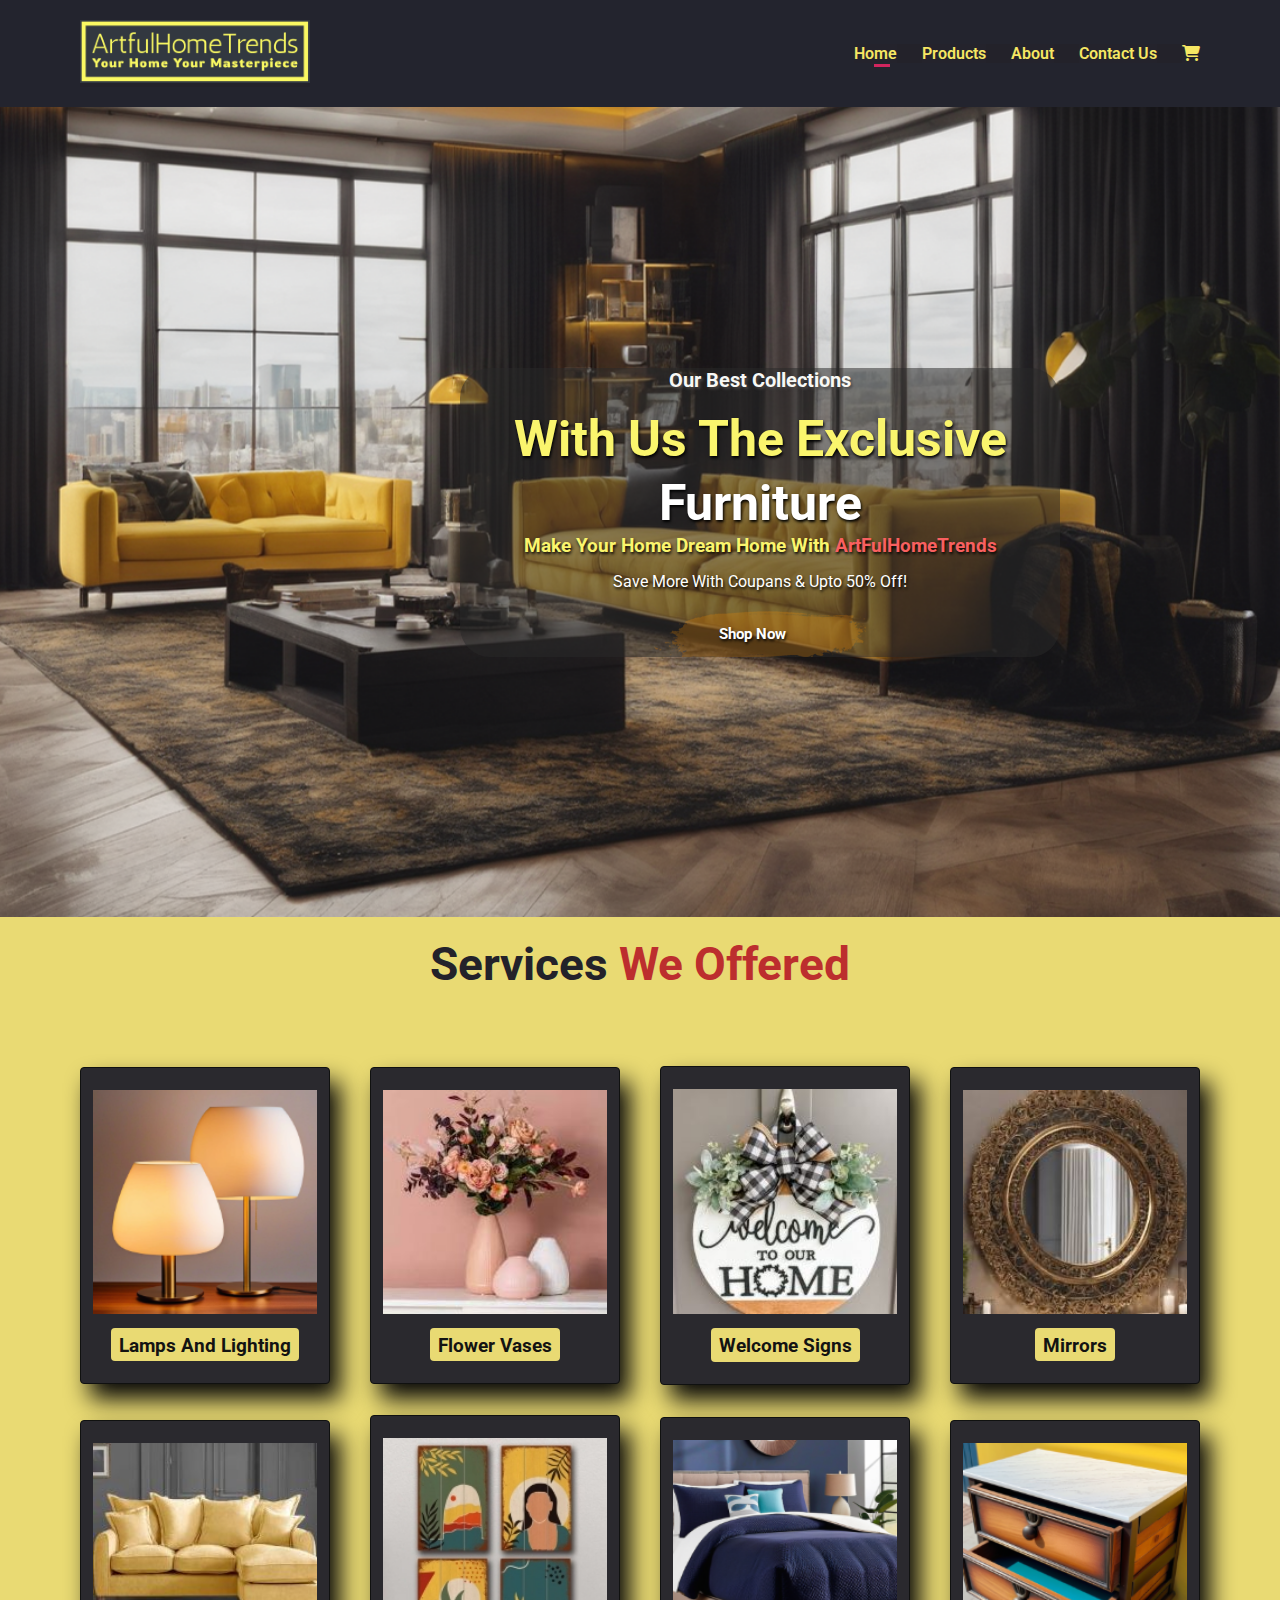
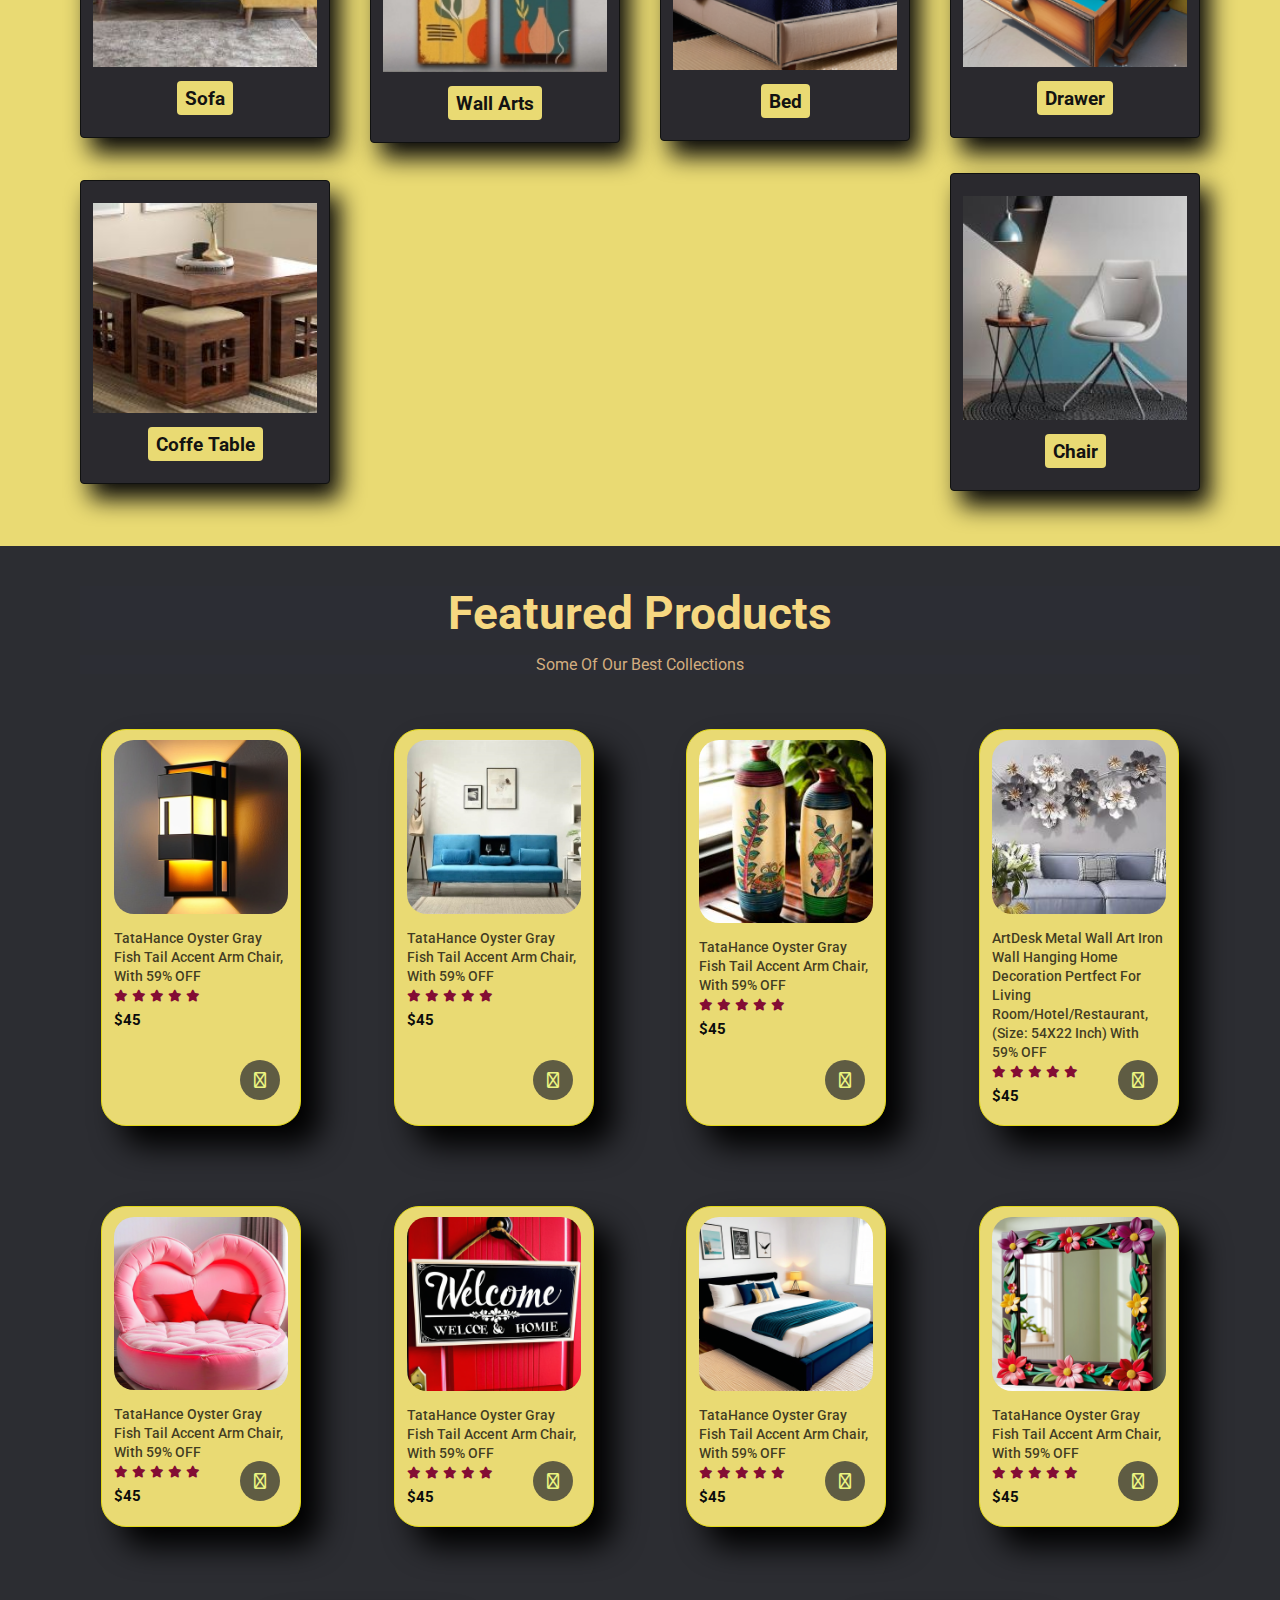
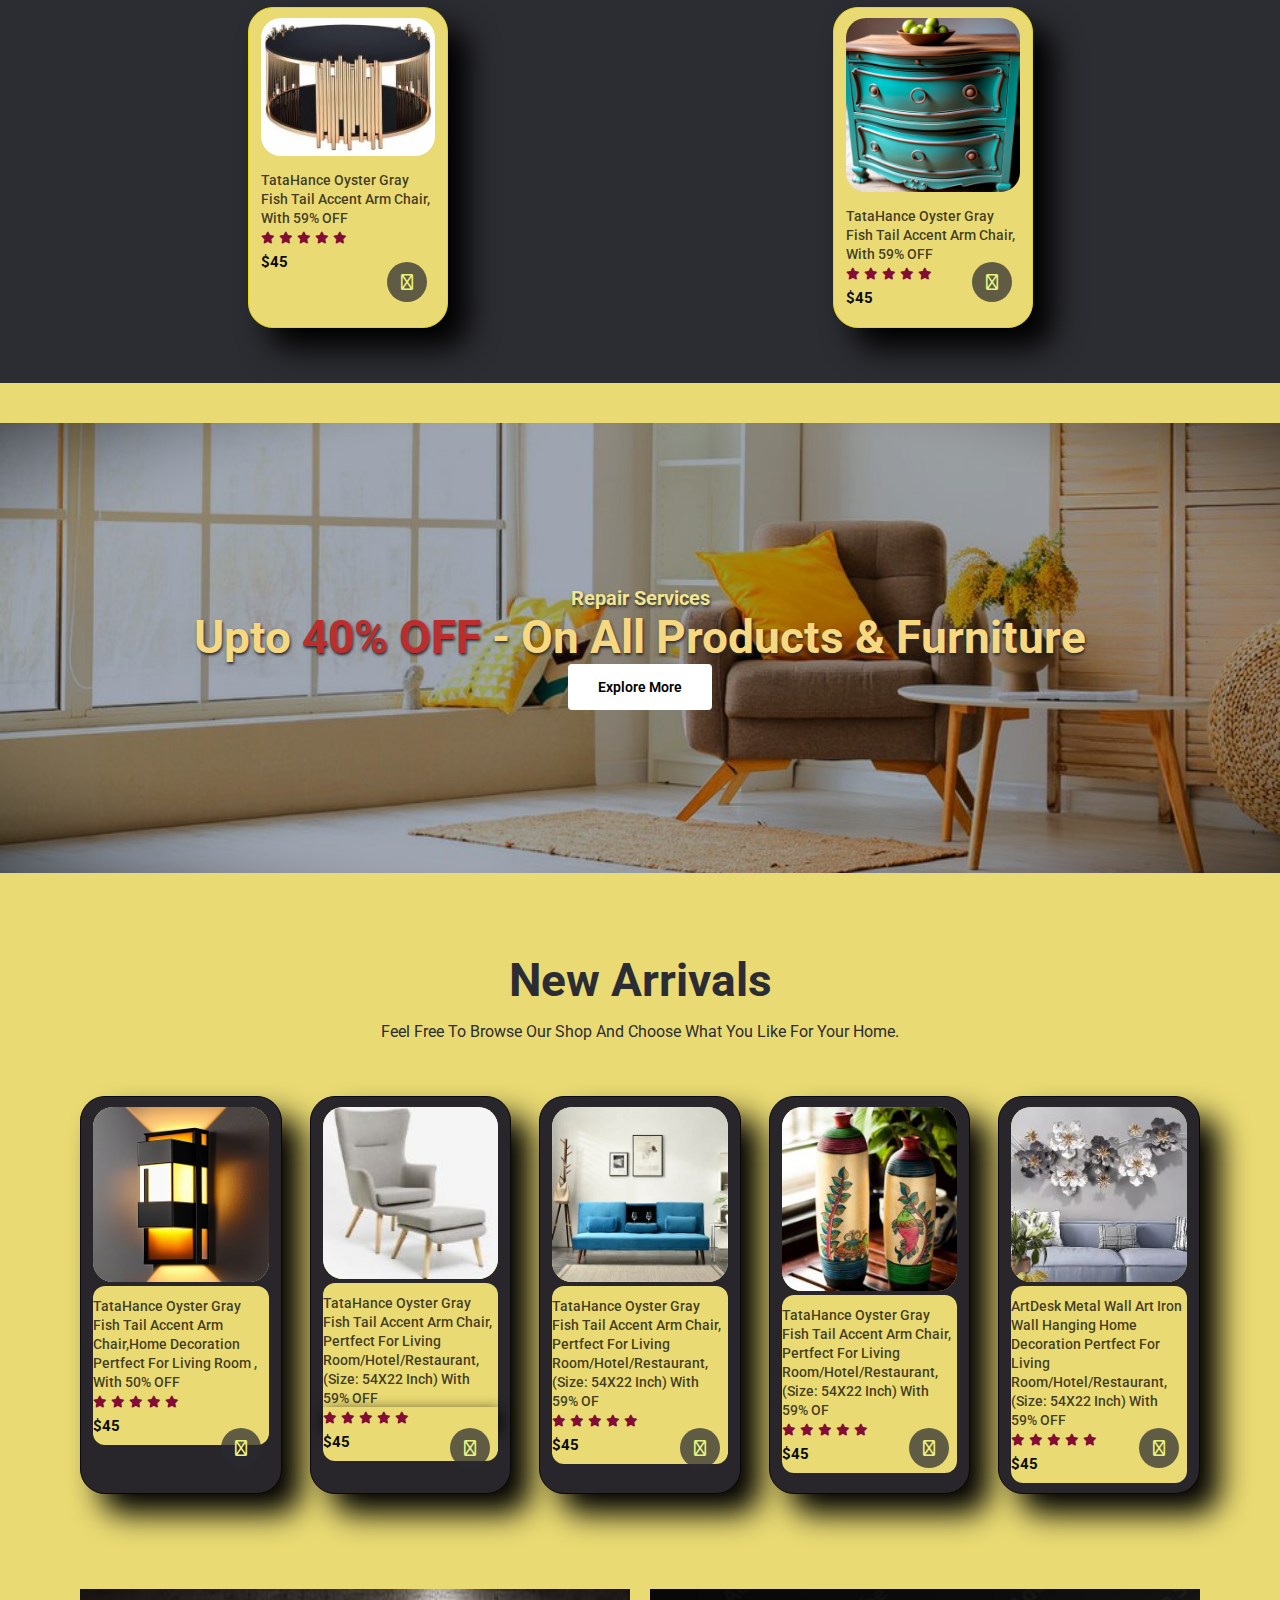
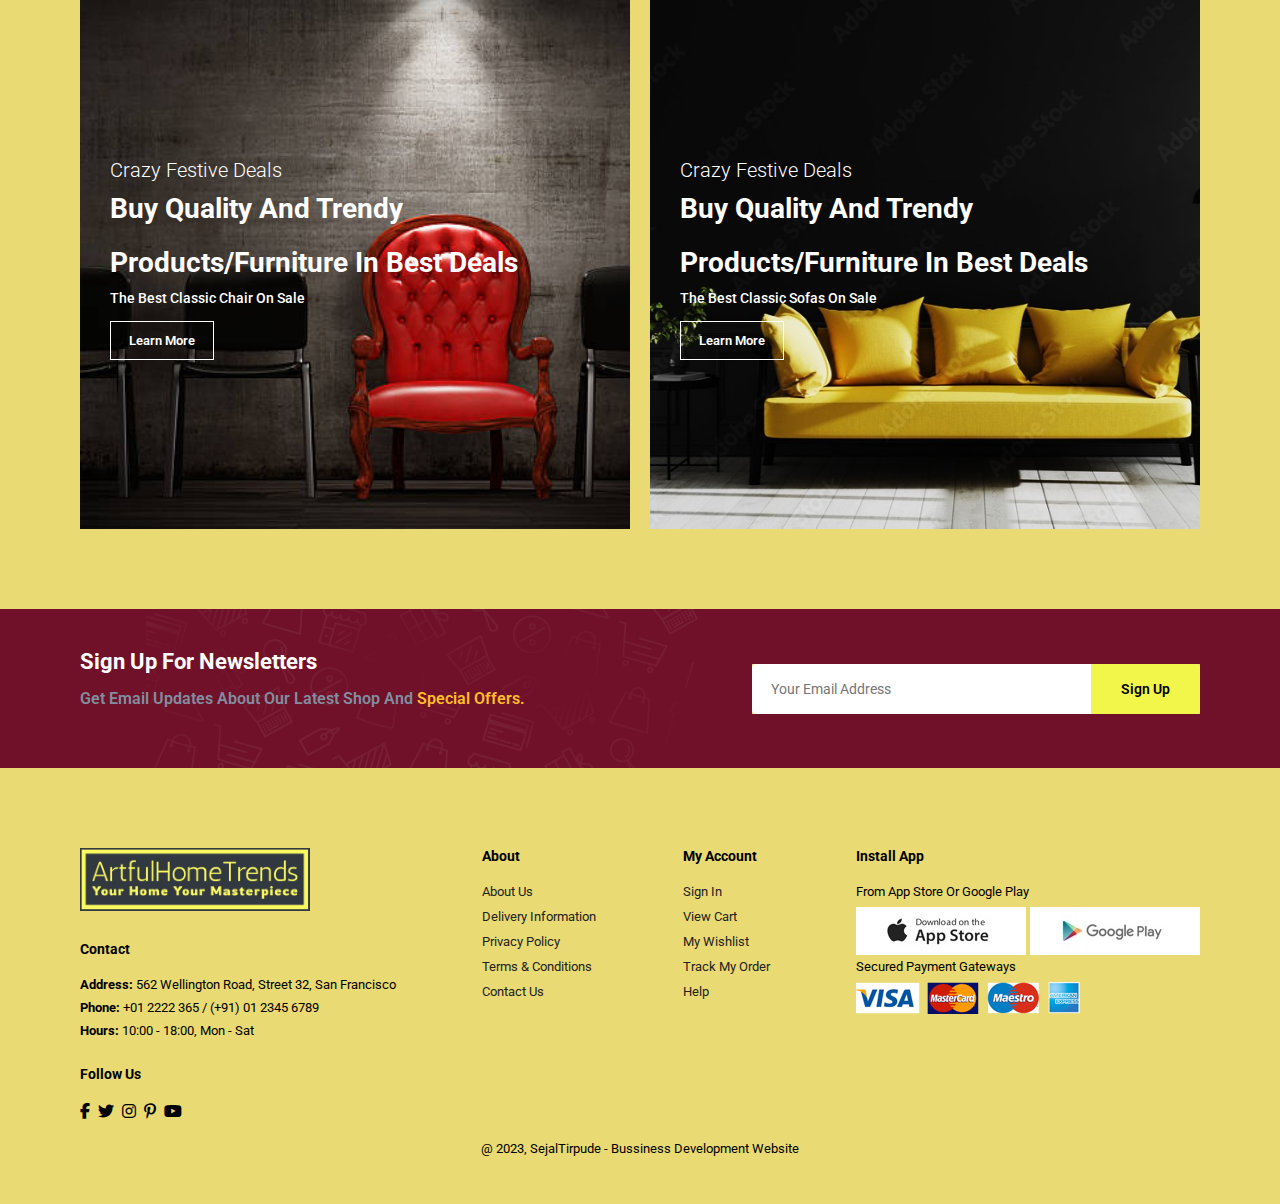
<file: index.html>
<!DOCTYPE html>
<html lang="en">
<head>
    <meta charset="UTF-8">
    <meta name="viewport" content="width=device-width, initial-scale=1.0">
    <title>HomeDecor bussiness development website</title>
    <!--font awesome cdn link-->
    <link rel="stylesheet" href="https://cdnjs.cloudflare.com/ajax/libs/font-awesome/6.4.2/css/all.min.css">

    <!-- custom css file link -->
    <link rel="stylesheet" href="style.css">
</head>
<body>

   
<!--header section-->
    
<section id="header">

        <a href="#" style="background-color: #23222a;"><img src="images/Colors _ LOGO.png" class="logo" alt=""></a>
        
        <div>
        <ul  id="navbar" style="background-color:#23222a;">
        <li><a class="active" href="index.html">Home</a></li>
        <li><a href="products.html">Products</a></li>
        <li><a href="about.html">About</a></li>
        <li><a href="contact.html">Contact Us</a></li>
        <li><a href="cart.html"><i style="background-color:transparent;" class="fas fa-shopping-cart"></i></a></li>
        
        </ul>
        
        </div>
</section>

<!--hero section-->

<section id="hero">
        <div class="container">
        <h4>Our Best Collections</h4>
        <h1>With us the Exclusive </h2>
         <h1><span  style="color:rgb(255, 255, 255); background-color: transparent; " >Furniture</span></h2>
        <h3>Make your Home Dream Home with 
        <span style="color:#f86060;; background-color: transparent;">ArtFulHomeTrends</span></h3>
        <p>Save more with coupans & upto 50% off!</p>
        <button>Shop Now</button>
        </div>
</section>

<!--services offerd-->

<h2 style="background-color: #e9da73;; color:#23222a; text-align: center; margin:20px">Services <span style="color: #bc2e2e;" >We Offered</span></h2>

<section id="category" class="section-p1">
        
        <div class="fe-box">
            <img src="images/lamp.png" alt="">
            <h3>Lamps and Lighting</h3>
        </div>
       
        
        <div class="fe-box">
            <img src="images/flower.jpg" alt="">
            <h3>Flower Vases</h3>
            </div>

       <div class="fe-box">
            <img src="images/wel2.jpg" alt="">
            <h3>welcome Signs</h3>
        </div> 

        <div class="fe-box">
            <img src="images/m1.jpg" alt="">
            <h3>Mirrors</h3>
        </div>

        <div class="fe-box">
            <img src="images/s8.jpg" alt="">
            <h3>Sofa</h3>
        </div>

        <div class="fe-box">
            <img src="images/wall.jpg" alt="">
            <h3>Wall Arts</h3>
        </div>

        <div class="fe-box">
            <img src="images/bed.png" alt="">
            <h3>Bed</h3>
        </div>

        <div class="fe-box">
            <img src="images/drawer.png" alt="">
            <h3>Drawer</h3>
        </div>

        <div class="fe-box">
            <img src="images/c6.jpg" alt="">
            <h3>Coffe Table</h3>
        </div>

        <div class="fe-box">
            <img src="images/ac5.jpg" alt="">
            <h3>Chair</h3>
        </div>


</section>

    <!--featured products-->

<section id="products" class="section-p1" >

        <h2 style="background-color: #2c2d34;">Featured Products</h2>
        <p style="background-color: #2c2d34;">Some of Our Best Collections</p>
         <div class="pro-container">

            <div class="pro">
                <img src="images/walllamp.png" alt="chairimage">
                <div class="des">
                    <span>TataHance Oyster Gray Fish Tail Accent Arm Chair, With 59% OFF</span>
                    <div class="star">
                        <i class="fas fa-star"></i>
                        <i class="fas fa-star"></i>
                        <i class="fas fa-star"></i>
                        <i class="fas fa-star"></i>
                        <i class="fas fa-star"></i>
                    </div>
                    <h4>$45</h4>
                </div>
                <a herf="#"><i class="fas fa-shopping-cart cart"></i></a>
            </div>

           

            <div class="pro">
                <img src="images/sofa2.jpg" alt="chairimage">
                <div class="des">
                    <span>TataHance Oyster Gray Fish Tail Accent Arm Chair, With 59% OFF</span>
                    <div class="star">
                        <i class="fas fa-star"></i>
                        <i class="fas fa-star"></i>
                        <i class="fas fa-star"></i>
                        <i class="fas fa-star"></i>
                        <i class="fas fa-star"></i>
                    </div>
                    <h4>$45</h4>
                </div>
                <a herf="#"><i class="fas fa-shopping-cart cart"></i></a>
            </div>

            <div class="pro">
                <img src="images/flower2.jpg" alt="chairimage">
                <div class="des">
                    <span>TataHance Oyster Gray Fish Tail Accent Arm Chair, With 59% OFF</span>
                    <div class="star" style="background-color: transparent;">
                        <i class="fas fa-star"></i>
                        <i class="fas fa-star"></i>
                        <i class="fas fa-star"></i>
                        <i class="fas fa-star"></i>
                        <i class="fas fa-star"></i>
                    </div>
                    <h4 style="background-color: transparent;">$45</h4>
                </div>
                <a herf="#"><i class="fas fa-shopping-cart  cart"></i></a>
            </div>

            <div class="pro">
                <img src="images/wall1.jpg" alt="chairimage">
                <div class="des">
                    <span>ArtDesk Metal Wall Art Iron Wall Hanging Home Decoration Pertfect for Living Room/Hotel/Restaurant,(Size: 54X22 inch) With 59% OFF</span>
                    <div class="star" style="background-color: transparent;">
                        <i class="fas fa-star"></i>
                        <i class="fas fa-star"></i>
                        <i class="fas fa-star"></i>
                        <i class="fas fa-star"></i>
                        <i class="fas fa-star"></i>
                    </div>
                    <h4 style="background-color: transparent;">$45</h4>
                </div>
                <a herf="#"><i class="fas fa-shopping-cart  cart"></i></a>
            </div>

            <div class="pro">
                <img src="images/heartbed.png" alt="chairimage">
                <div class="des">
                    <span>TataHance Oyster Gray Fish Tail Accent Arm Chair, With 59% OFF</span>
                    <div class="star" style="background-color: transparent;">
                        <i class="fas fa-star"></i>
                        <i class="fas fa-star"></i>
                        <i class="fas fa-star"></i>
                        <i class="fas fa-star"></i>
                        <i class="fas fa-star"></i>
                    </div>
                    <h4 style="background-color: transparent;">$45</h4>
                </div>
                <a herf="#"><i class="fas fa-shopping-cart  cart"></i></a>
            </div>

            <div class="pro">
                <img src="images/wel3.png" alt="chairimage">
                <div class="des">
                    <span>TataHance Oyster Gray Fish Tail Accent Arm Chair, With 59% OFF</span>
                    <div class="star" style="background-color: transparent;">
                        <i class="fas fa-star"></i>
                        <i class="fas fa-star"></i>
                        <i class="fas fa-star"></i>
                        <i class="fas fa-star"></i>
                        <i class="fas fa-star"></i>
                    </div>
                    <h4 style="background-color: transparent;">$45</h4>
                </div>
                <a herf="#"><i class="fas fa-shopping-cart  cart"></i></a>
            </div>

            <div class="pro">
                <img src="images/bed1.png" alt="chairimage">
                <div class="des">
                    <span>TataHance Oyster Gray Fish Tail Accent Arm Chair, With 59% OFF</span>
                    <div class="star" style="background-color: transparent;">
                        <i class="fas fa-star"></i>
                        <i class="fas fa-star"></i>
                        <i class="fas fa-star"></i>
                        <i class="fas fa-star"></i>
                        <i class="fas fa-star"></i>
                    </div>
                    <h4 style="background-color: transparent;">$45</h4>
                </div>
                <a herf="#"><i class="fas fa-shopping-cart  cart"></i></a>
            </div>

            <div class="pro">
                <img src="images/mirror3.png" alt="chairimage">
                <div class="des">
                    <span>TataHance Oyster Gray Fish Tail Accent Arm Chair, With 59% OFF</span>
                    <div class="star" style="background-color: transparent;">
                        <i class="fas fa-star"></i>
                        <i class="fas fa-star"></i>
                        <i class="fas fa-star"></i>
                        <i class="fas fa-star"></i>
                        <i class="fas fa-star"></i>
                    </div>
                    <h4 style="background-color: transparent;">$45</h4>
                </div>
                <a herf="#"><i class="fas fa-shopping-cart  cart"></i></a>
            </div>

            <div class="pro">
                <img src="images/c7.jpg" alt="chairimage">
                <div class="des">
                    <span>TataHance Oyster Gray Fish Tail Accent Arm Chair, With 59% OFF</span>
                    <div class="star" style="background-color: transparent;">
                        <i class="fas fa-star"></i>
                        <i class="fas fa-star"></i>
                        <i class="fas fa-star"></i>
                        <i class="fas fa-star"></i>
                        <i class="fas fa-star"></i>
                    </div>
                    <h4 style="background-color: transparent;">$45</h4>
                </div>
                <a herf="#"><i class="fas fa-shopping-cart  cart"></i></a>
            </div>

            <div class="pro">
                <img src="images/drawer1.png" alt="chairimage">
                <div class="des">
                    <span>TataHance Oyster Gray Fish Tail Accent Arm Chair, With 59% OFF</span>
                    <div class="star" style="background-color: transparent;">
                        <i class="fas fa-star"></i>
                        <i class="fas fa-star"></i>
                        <i class="fas fa-star"></i>
                        <i class="fas fa-star"></i>
                        <i class="fas fa-star"></i>
                    </div>
                    <h4 style="background-color: transparent;">$45</h4>
                </div>
                <a herf="#"><i class="fas fa-shopping-cart  cart"></i></a>
            </div>
         



        </div>
       
</section>
    
<!--banner-->

<section  id="banner" class="section-m1">
        <h4 style="text-shadow: 1px 2px 3px #29282d;">Repair Services</h2>
            <h2 style="text-shadow: 1px 2px 3px #29282d;">Upto <span style="color: #bc2e2e;">40% OFF </span>-  On All Products & Furniture</h2>
            <button class="normal">Explore more</button>
</section>

 <!--Products-->

<section id="product1" class="section-p1" >

        <h2 style="color: #2c2d34;">New Arrivals</h2>
        <p style="color: #2c2d34;">feel free to browse our shop and choose what you like for your home.</p>
         <div class="pro-container">

            <div class="pro">
                <img src="images/walllamp.png" alt="chairimage">
                <div class="des">
                    <span>TataHance Oyster Gray Fish Tail Accent Arm Chair,Home Decoration Pertfect for Living Room , with 50% OFF</span>
                    <div class="star">
                        <i class="fas fa-star"></i>
                        <i class="fas fa-star"></i>
                        <i class="fas fa-star"></i>
                        <i class="fas fa-star"></i>
                        <i class="fas fa-star"></i>
                    </div>
                    <h4>$45</h4>
                </div>
                <a herf="#"><i class=" fas fa-solid fa-cart-shopping    cart"></i></a>
            </div>

            <div class="pro">
                <img src="images/chair1.jpg" alt="chairimage">
                <div class="des">
                    <span>TataHance Oyster Gray Fish Tail Accent Arm Chair, Pertfect for Living Room/Hotel/Restaurant,(Size: 54X22 inch) With 59% OFF</span>
                    <div class="star" style=" box-shadow: 2px 5px 15px black">
                        <i class="fas fa-star"></i>
                        <i class="fas fa-star"></i>
                        <i class="fas fa-star"></i>
                        <i class="fas fa-star"></i>
                        <i class="fas fa-star"></i>
                    </div>
                    <h4>$45</h4>
                </div>
                <a herf="#"><i class="fas fa-shopping-bag    cart"></i></a>
            </div>


            <div class="pro">
                <img src="images/sofa2.jpg" alt="chairimage">
                <div class="des">
                    <span>TataHance Oyster Gray Fish Tail Accent Arm Chair, Pertfect for Living Room/Hotel/Restaurant,(Size: 54X22 inch) With 59% OF</span>
                    <div class="star">
                        <i class="fas fa-star"></i>
                        <i class="fas fa-star"></i>
                        <i class="fas fa-star"></i>
                        <i class="fas fa-star"></i>
                        <i class="fas fa-star"></i>
                    </div>
                    <h4>$45</h4>
                </div>
                <a herf="#"><i class="fa-solid fa-cart-shopping cart"></i></a>
            </div>

            <div class="pro">
                <img src="images/flower2.jpg" alt="chairimage">
                <div class="des">
                    <span>TataHance Oyster Gray Fish Tail Accent Arm Chair, Pertfect for Living Room/Hotel/Restaurant,(Size: 54X22 inch) With 59% OF</span>
                    <div class="star" style="background-color: transparent;">
                        <i class="fas fa-star"></i>
                        <i class="fas fa-star"></i>
                        <i class="fas fa-star"></i>
                        <i class="fas fa-star"></i>
                        <i class="fas fa-star"></i>
                    </div>
                    <h4 style="background-color: transparent;">$45</h4>
                </div>
                <a herf="#"><i class="fa-solid fa-cart-shopping cart"></i></a>
            </div>

            <div class="pro">
                <img src="images/wall1.jpg" alt="chairimage">
                <div class="des">
                    <span>ArtDesk Metal Wall Art Iron Wall Hanging Home Decoration Pertfect for Living Room/Hotel/Restaurant,(Size: 54X22 inch) With 59% OFF</span>
                    <div class="star" style="background-color: transparent;">
                        <i class="fas fa-star"></i>
                        <i class="fas fa-star"></i>
                        <i class="fas fa-star"></i>
                        <i class="fas fa-star"></i>
                        <i class="fas fa-star"></i>
                    </div>
                    <h4 style="background-color: transparent;">$45</h4>
                </div>
                <a herf="#"><i class="fa-solid fa-cart-shopping cart"></i></i></a>
            </div>



        </div>
       
</section>

<!--banners2-->

<section id="sm-banner" class="section-p1">
        <div class="banner-box">
            <h4>crazy Festive Deals</h4>
            <h2>Buy Quality and trendy Products/furniture in best deals</h2>
            <span>The best Classic Chair On Sale</span>
            <button class="white">Learn more</button>
        </div>  
        
        <div class="banner-box banner-box2">
            <h4>crazy Festive Deals</h4>
            <h2>Buy Quality and trendy Products/furniture in best deals</h2>
            <span>The best Classic Sofas On Sale</span>
            <button class=" white">Learn more</button>

        </div>  

</section>
         
<!--news letter-->

<section id="newsletter" class="section-p1 section-m1">
        <div class="newstext">
            <h4 >Sign Up For Newsletters</h4>
            <p>Get Email updates about our latest shop and <span>special offers.</span></p>
    
        </div>
        <div class="form">
            <input type="text" placeholder="Your email address">
            <button class="normal">Sign Up</button>
        </div>
</section>

 <!--footer-->

<footer class="section-p1" >
    
        <div class="col">
        <img  class="logo" src="images/Colors _ LOGO.png" alt="">
        <h4>Contact</h4>
        <p><strong>Address: </strong> 562 Wellington Road, Street 32, San Francisco</ p>
        <p><strong>Phone:</strong> +01 2222 365 / (+91) 01 2345 6789</p>
        <p><strong>Hours:</strong> 10:00 - 18:00, Mon - Sat</p>
        <div class="follow" >
        <h4>Follow us</h4>
        <div class="icon">
        <i class="fab fa-facebook-f"></i>
        <i class="fab fa-twitter"></i>
        <i class="fab fa-instagram"></i>
        <i class="fab fa-pinterest-p"></i>
        <i class="fab fa-youtube"></i>
        </div>
    </div>
</div>

<div class="col" >
    <h4>About</h4>
    <a href="#">About us</a>
    <a href="#">Delivery Information</a>
    <a href="#">Privacy Policy</a>
    <a href="#">Terms & Conditions</a>
    <a href="#">Contact Us</a>
    </div>

    <div class="col" >
        <h4>My Account</h4>
        <a href="#">Sign In</a>
        <a href="#">View Cart</a>
        <a href="#">My Wishlist</a>
        <a href="#">Track My Order</a>
        <a href="#">Help</a>
        </div>

        <div class="col install">
            <h4>Install App</h4>
            <p>From App Store or Google Play</p>
            <div class="row">
            <img src="images/app.jpg" alt="">
            <img src="images/play .jpg" alt="">
            </div>
            <p>Secured Payment Gateways </p>
            <img src="images/pay.png" alt="">
        </div>
            
        <div class="copyright">
            <p>@ 2023, SejalTirpude - Bussiness Development Website</p>
        </div>
    
</footer>



  <!-- custom js file link -->  
<script src="script.js"></script>
    
</body>
</html>
</file>
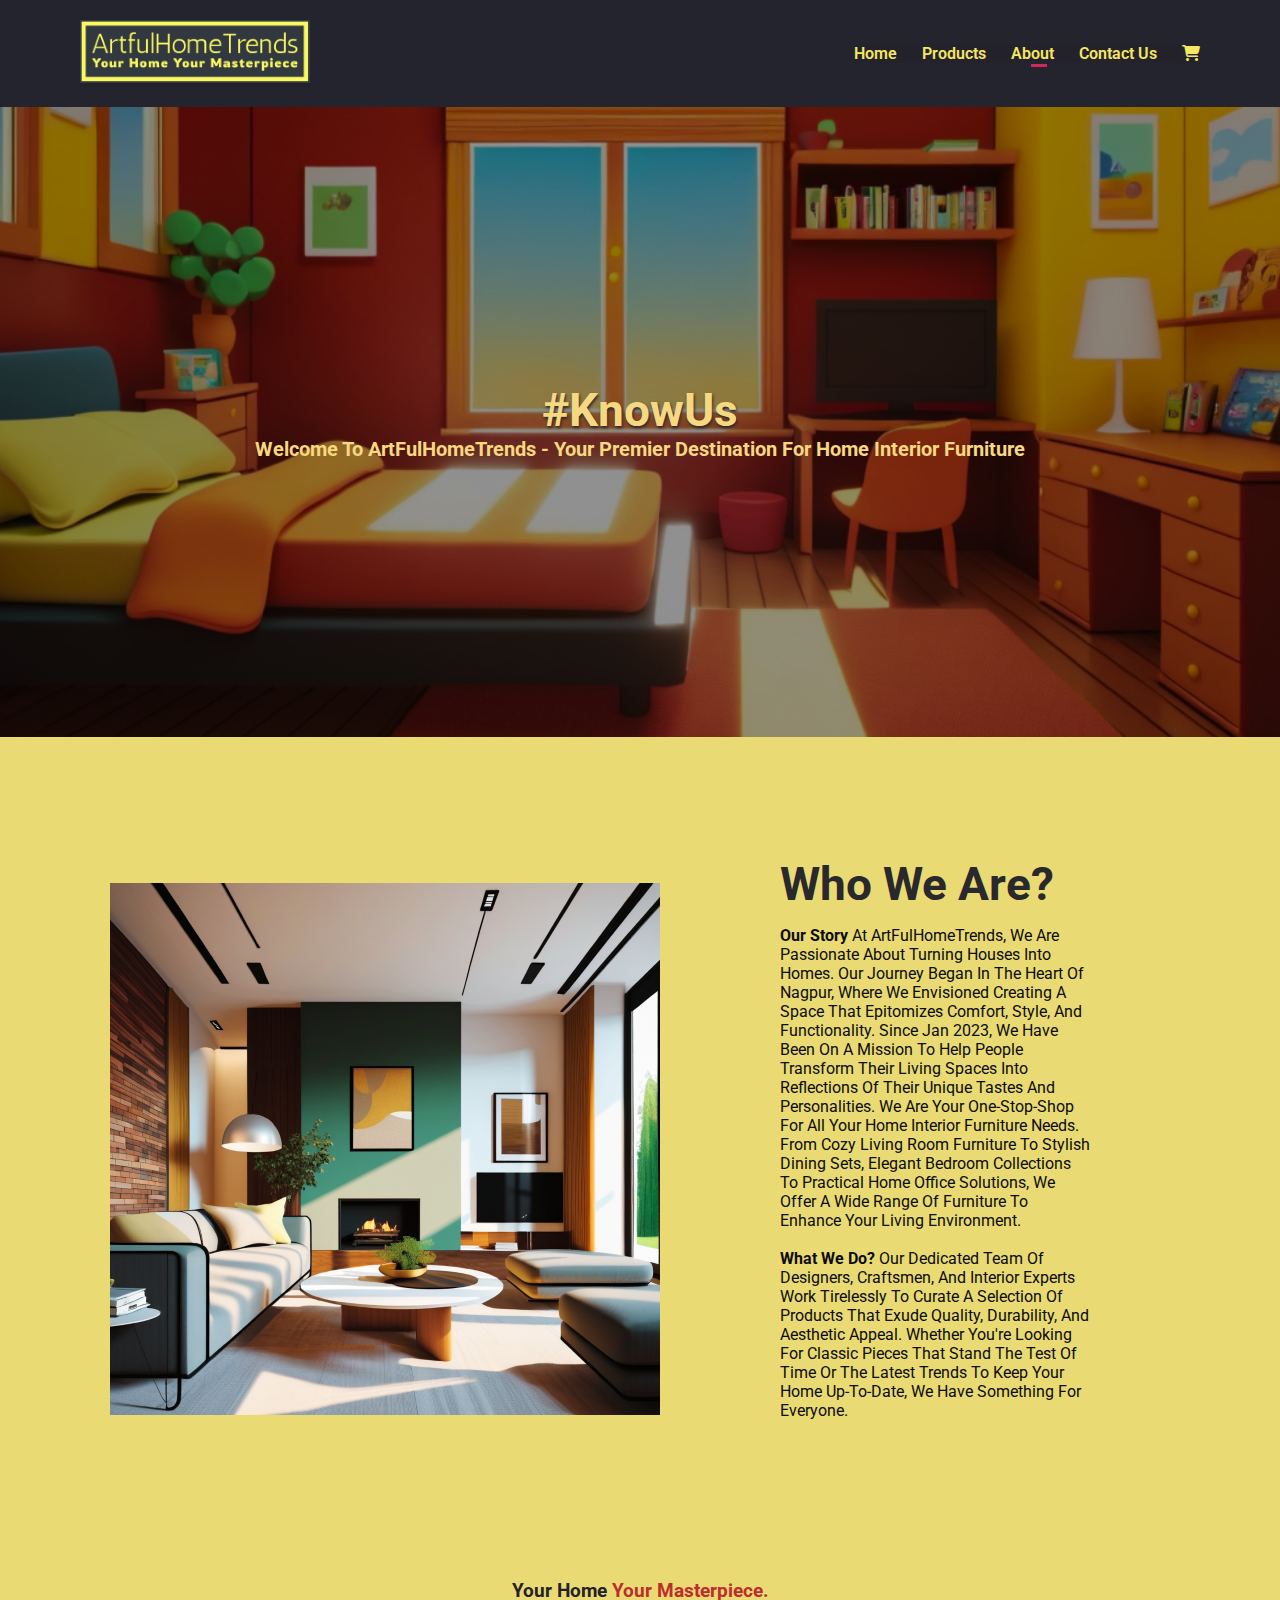
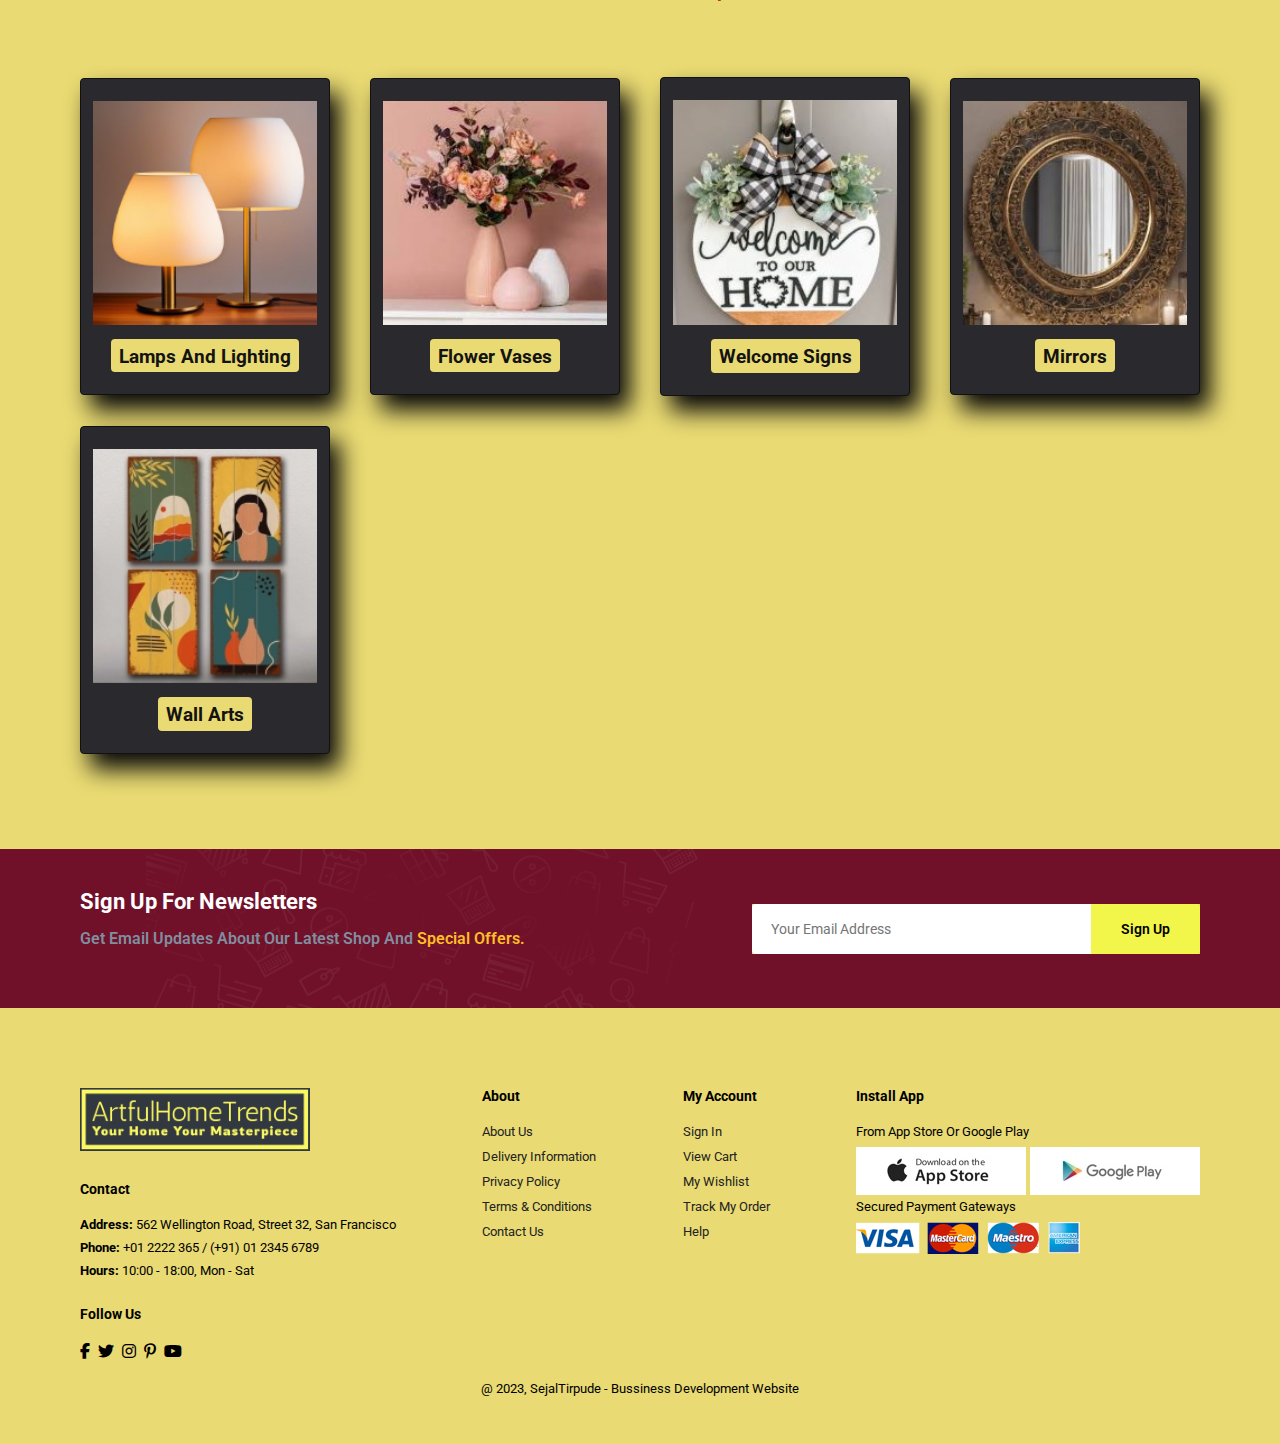
<file: about.html>
<!DOCTYPE html>
<html lang="en">
  <head>
    <meta charset="UTF-8" />
    <meta name="viewport" content="width=device-width, initial-scale=1.0" />
    <title>About</title>
    <!--font awesome cdn link-->
    <link
      rel="stylesheet"
      href="https://cdnjs.cloudflare.com/ajax/libs/font-awesome/6.4.2/css/all.min.css"
    />

    <!-- custom css file link -->
    <link rel="stylesheet" href="style.css" />
  </head>
  <body>
    <!--header section-->

    <section id="header">
      <a href="#" style="background-color: #23222a"
        ><img src="images/Colors _ LOGO.png" class="logo" alt=""
      /></a>

      <div>
        <ul id="navbar" style="background-color: #23222a">
          <li><a href="index.html">Home</a></li>
          <li><a href="product.html">Products</a></li>
          <li><a class="active" href="about.html">About</a></li>
          <li><a href="contact.html">Contact Us</a></li>
          <li>
            <a href="cart.html"
              ><i
                style="background-color: transparent"
                class="fas fa-shopping-cart"
              ></i
            ></a>
          </li>
        </ul>
      </div>
    </section>

    <!--Page header-->

    <section id="page-head" class="about-header">
      <h2 style="text-shadow: 1px 2px 3px #29282d">#KnowUs</h2>
      <h4>
        Welcome to ArtFulHomeTrends - Your Premier Destination for Home Interior
        Furniture
      </h4>
    </section>

    <!-- about description-->

    <section id="about-head" class="section-p1">
      <img src="images/about.png" alt="" />
      <div>
        <h2 style="color: #29282d">Who We Are?</h2>
        <p>
          <b>Our Story</b> At ArtFulHomeTrends, we are passionate about turning
          houses into homes. Our journey began in the heart of Nagpur, where we
          envisioned creating a space that epitomizes comfort, style, and
          functionality. Since Jan 2023, we have been on a mission to help
          people transform their living spaces into reflections of their unique
          tastes and personalities. We are your one-stop-shop for all your home
          interior furniture needs. From cozy living room furniture to stylish
          dining sets, elegant bedroom collections to practical home office
          solutions, we offer a wide range of furniture to enhance your living
          environment.<br />
          <br /><b>What We Do?</b> Our dedicated team of designers, craftsmen,
          and interior experts work tirelessly to curate a selection of products
          that exude quality, durability, and aesthetic appeal. Whether you're
          looking for classic pieces that stand the test of time or the latest
          trends to keep your home up-to-date, we have something for everyone.
        </p>
      </div>
    </section>

    <h3
      style="
        background-color: #e9da73;
        color: #23222a;
        text-align: center;
        margin: 20px;
        text-shadow: none;
      "
    >
      Your Home <span style="color: #bc2e2e">Your Masterpiece.</span>
    </h3>

    <!--Category-->

    <section id="category" class="section-p1">
      <div class="fe-box">
        <img src="images/lamp.png" alt="" />
        <h3>Lamps and Lighting</h3>
      </div>

      <div class="fe-box">
        <img src="images/flower.jpg" alt="" />
        <h3>Flower Vases</h3>
      </div>

      <div class="fe-box">
        <img src="images/wel2.jpg" alt="" />
        <h3>welcome Signs</h3>
      </div>

      <div class="fe-box">
        <img src="images/m1.jpg" alt="" />
        <h3>Mirrors</h3>
      </div>

      <div class="fe-box">
        <img src="images/wall.jpg" alt="" />
        <h3>Wall Arts</h3>
      </div>
    </section>

    <!--NewsLetter-->

    <section id="newsletter" class="section-p1 section-m1">
      <div class="newstext">
        <h4>Sign Up For Newsletters</h4>
        <p>
          Get Email updates about our latest shop and
          <span>special offers.</span>
        </p>
      </div>
      <div class="form">
        <input type="text" placeholder="Your email address" />
        <button class="normal">Sign Up</button>
      </div>
    </section>

    <!--footer-->

    <footer class="section-p1">
      <div class="col">
        <img class="logo" src="images/Colors _ LOGO.png" alt="" />
        <h4>Contact</h4>
        <p>
          <strong>Address: </strong> 562 Wellington Road, Street 32, San
          Francisco
        </p>
        <p><strong>Phone:</strong> +01 2222 365 / (+91) 01 2345 6789</p>
        <p><strong>Hours:</strong> 10:00 - 18:00, Mon - Sat</p>
        <div class="follow">
          <h4>Follow us</h4>
          <div class="icon">
            <i class="fab fa-facebook-f"></i>
            <i class="fab fa-twitter"></i>
            <i class="fab fa-instagram"></i>
            <i class="fab fa-pinterest-p"></i>
            <i class="fab fa-youtube"></i>
          </div>
        </div>
      </div>

      <div class="col">
        <h4>About</h4>
        <a href="#">About us</a>
        <a href="#">Delivery Information</a>
        <a href="#">Privacy Policy</a>
        <a href="#">Terms & Conditions</a>
        <a href="#">Contact Us</a>
      </div>

      <div class="col">
        <h4>My Account</h4>
        <a href="#">Sign In</a>
        <a href="#">View Cart</a>
        <a href="#">My Wishlist</a>
        <a href="#">Track My Order</a>
        <a href="#">Help</a>
      </div>

      <div class="col install">
        <h4>Install App</h4>
        <p>From App Store or Google Play</p>
        <div class="row">
          <img src="images/app.jpg" alt="" />
          <img src="images/play .jpg" alt="" />
        </div>
        <p>Secured Payment Gateways</p>
        <img src="images/pay.png" alt="" />
      </div>

      <div class="copyright">
        <p>@ 2023, SejalTirpude - Bussiness Development Website</p>
      </div>
    </footer>

    <!-- custom js file link -->
    <script src="script.js"></script>
  </body>
</html>
</file>
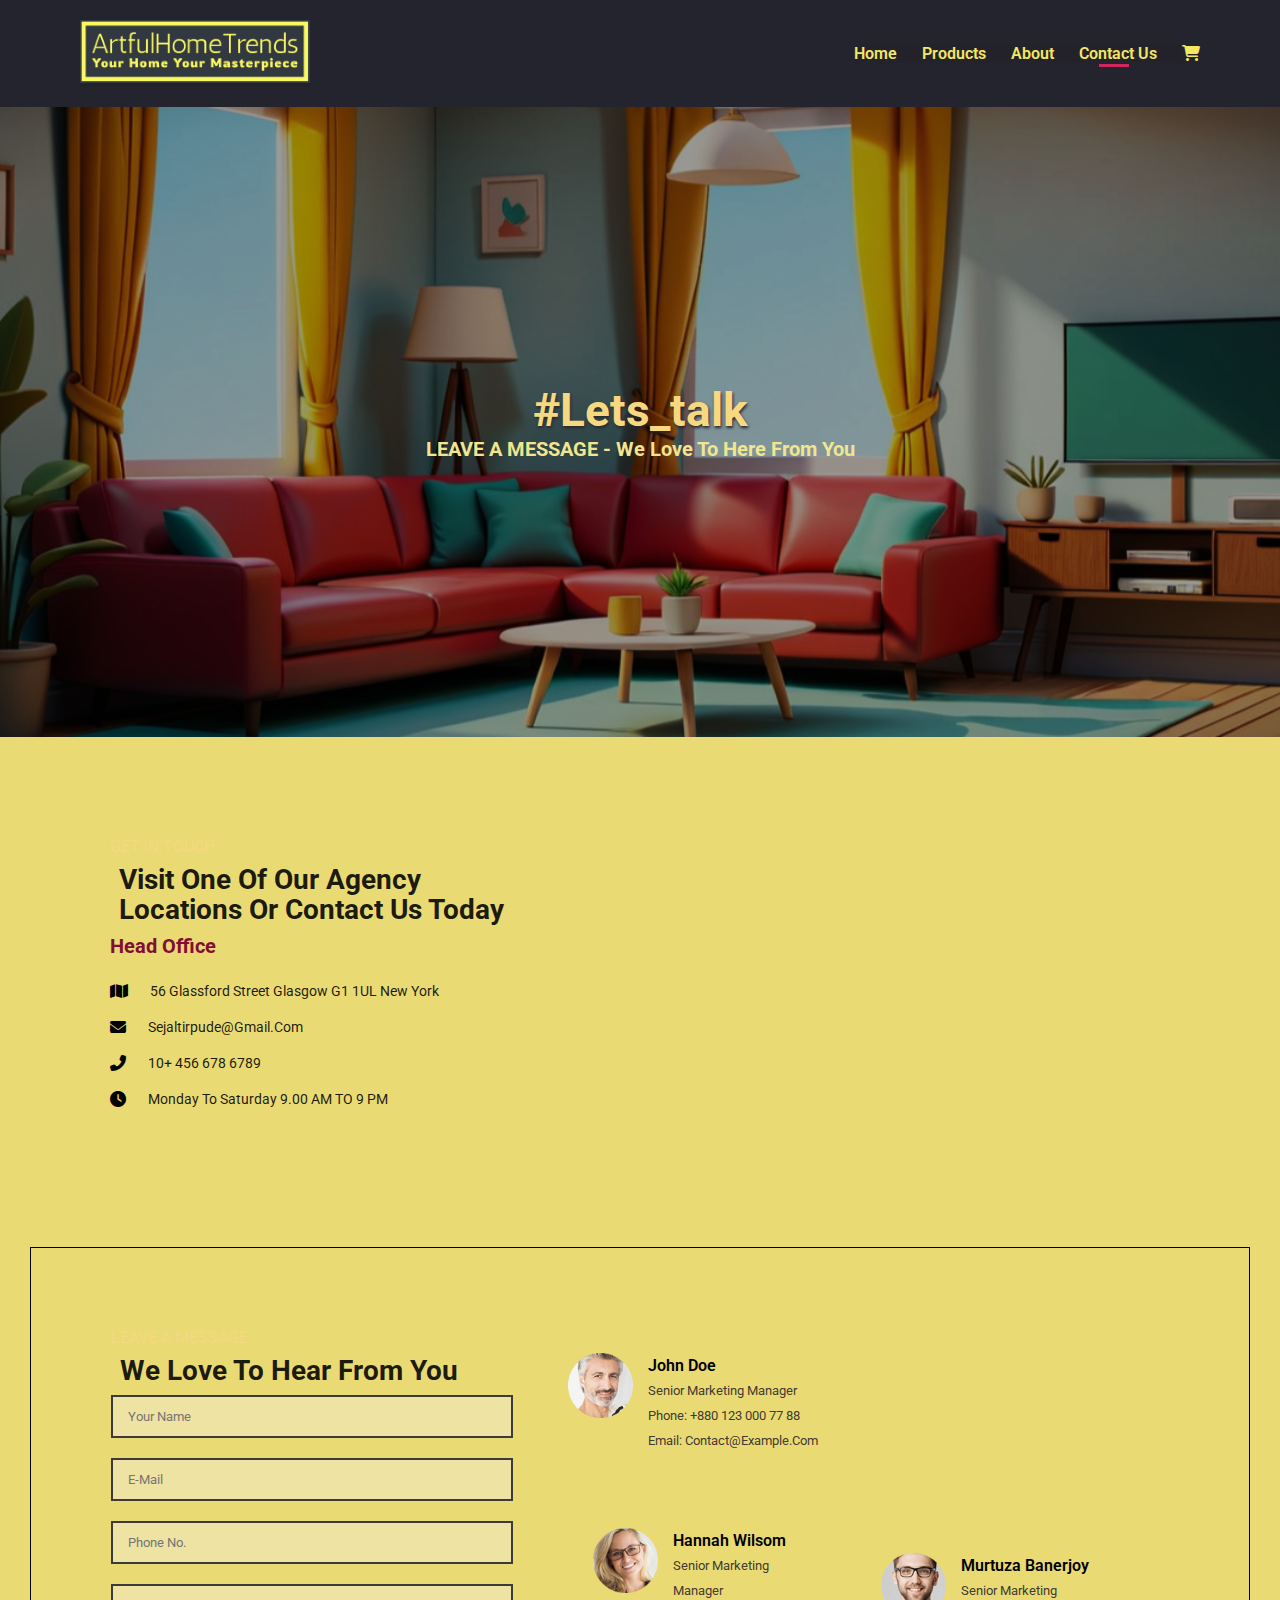
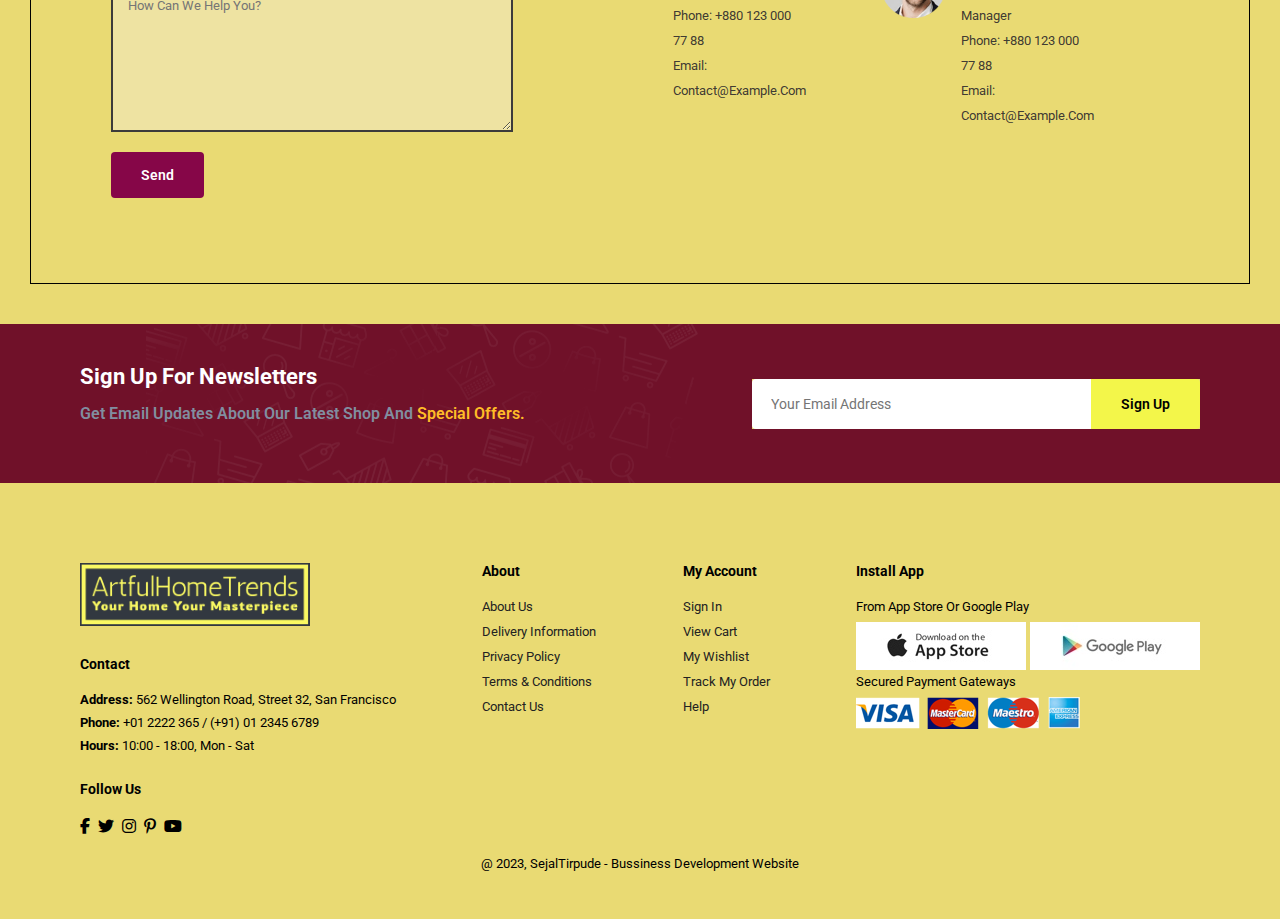
<file: contact.html>
<!DOCTYPE html>
<html lang="en">
<head>
    <meta charset="UTF-8">
    <meta name="viewport" content="width=device-width, initial-scale=1.0">
    <title>HomeDecor bussiness development website</title>
    <!--font awesome cdn link-->
    <link rel="stylesheet" href="https://cdnjs.cloudflare.com/ajax/libs/font-awesome/6.4.2/css/all.min.css">

    <!-- custom css file link -->
    <link rel="stylesheet" href="style.css">
</head>
<body>

   
    <!--header section-->
    
<section id="header">
    <a href="#" style="background-color: #23222a;"><img src="images/Colors _ LOGO.png" class="logo" alt=""></a>
        
    <div>
        <ul  id="navbar" style="background-color:#23222a;">
          <li><a href="index.html">Home</a></li>
          <li><a href="product.html">Products</a></li>
          <li><a  href="about.html">About</a></li>
          <li> <a class="active" href="contact.html">Contact Us</a></li>
          <li><a href="cart.html"><i style="background-color:transparent;" class="fas fa-shopping-cart"></i></a></li>
        
        </ul>
    </div>
        
</section>


<!--Page header-->
      
<section  id="page-header" class="contact-header">
                <h2 style="text-shadow: 1px 2px 3px #29282d;">#Lets_talk</h2> 
                    <h4>LEAVE A MESSAGE - We Love To Here From You</h4>
                
</section>

<!-- company contact details-->    

<section id="contact-details" class="section-p1">
        <div class="details">
            <span>GET IN TOUCH</span>
            <h2>Visit one of our agency locations or contact us today</h2>
            <h3>Head Office</h3>
            <div>
            <li>
              <i class="fas fa-map"></i>            
              <p>56 Glassford Street Glasgow G1 1UL New York</p>            
            </li>     
                <li>
                    <i class="fas fa-envelope"></i>            
                    <p>sejaltirpude@gmail.com</p>            
                    </li>  
                    <li>
                        <i class="fas fa-phone-alt"></i>            
                        <p>10+ 456 678 6789</p>            
                        </li>  
                        <li>
                            <i class="fas fa-clock"></i>            
                            <p>Monday to Saturday 9.00 AM TO 9 PM</p>            
                            </li>         
            </div>         
        </div>

        <!--MAP-->

        <div class="map">
                <iframe src="https://www.google.com/maps/embed?pb=!1m18!1m12!1m3!1d387191.0360697132!2d-74.30932960709077!3d40.697539963305694!2m3!1f0!2f0!3f0!3m2!1i1024!2i768!4f13.1!3m3!1m2!1s0x89c24fa5d33f083b%3A0xc80b8f06e177fe62!2sNew%20York%2C%20NY%2C%20USA!5e0!3m2!1sen!2sin!4v1698598735732!5m2!1sen!2sin" width="600" height="450" style="border:0;" allowfullscreen="" loading="lazy" referrerpolicy="no-referrer-when-downgrade"></iframe>
        </div>
</section>


<!-- Contact Form--> 

<section id="form-details">

            <form id="form">
                <span>LEAVE A MESSAGE</span>
                <h2>We love to hear from you</h2>
                <input type="text"  id="name" placeholder="Your Name" required>
                <input type="email" id="email"  placeholder="E-mail" required>
                <input type="phone" id="phone" placeholder="Phone no." required>
                <textarea name="" id="message" cols="28" rows="8" placeholder="How can we help you?"></textarea>
                <button onclick="submit()" class="normal">Send</button>
            </form>
                <div class="people">
                 <div>
                    <img src="images/1.png" alt="">
                    <p><span>John Doe </span> Senior Marketing Manager <br> Phone: +880 123 000 77 88 <br> Email: contact@example.com</p>
                 </div>
                 <div class="people">
                    <div>
                    <img src="images/3.png" alt="">
                    <p><span>Hannah wilsom </span> Senior Marketing Manager <br> Phone: +880 123 000 77 88 <br> Email: contact@example.com</p>
                 </div>
                 <div class="people">
                    <div>
                    <img src="images/2.png" alt="">
                    <p><span>Murtuza Banerjoy</span> Senior Marketing Manager <br> Phone: +880 123 000 77 88 <br> Email: contact@example.com</p>
                 </div>
                
</section>

    
<!--Newsletter-->

 <section id="newsletter" class="section-p1 section-m1">
        <div class="newstext">
            <h4 >Sign Up For Newsletters</h4>
            <p>Get Email updates about our latest shop and <span>special offers.</span></p>
    
        </div>
        <div class="form">
            <input type="text" placeholder="Your email address">
            <button class="normal">Sign Up</button>
        </div>
 </section>


<!--Footer-->
   
<footer class="section-p1" >
    
        <div class="col">
        <img  class="logo" src="images/Colors _ LOGO.png" alt="">
        <h4>Contact</h4>
        <p><strong>Address: </strong> 562 Wellington Road, Street 32, San Francisco</ p>
        <p><strong>Phone:</strong> +01 2222 365 / (+91) 01 2345 6789</p>
        <p><strong>Hours:</strong> 10:00 - 18:00, Mon - Sat</p>
        <div class="follow" >
        <h4>Follow us</h4>
        <div class="icon">
        <i class="fab fa-facebook-f"></i>
        <i class="fab fa-twitter"></i>
        <i class="fab fa-instagram"></i>
        <i class="fab fa-pinterest-p"></i>
        <i class="fab fa-youtube"></i>
        </div>
    </div>
</div>

<div class="col" >
    <h4>About</h4>
    <a href="#">About us</a>
    <a href="#">Delivery Information</a>
    <a href="#">Privacy Policy</a>
    <a href="#">Terms & Conditions</a>
    <a href="#">Contact Us</a>
    </div>

    <div class="col" >
        <h4>My Account</h4>
        <a href="#">Sign In</a>
        <a href="#">View Cart</a>
        <a href="#">My Wishlist</a>
        <a href="#">Track My Order</a>
        <a href="#">Help</a>
        </div>

        <div class="col install">
            <h4>Install App</h4>
            <p>From App Store or Google Play</p>
            <div class="row">
            <img src="images/app.jpg" alt="">
            <img src="images/play .jpg" alt="">
            </div>
            <p>Secured Payment Gateways </p>
            <img src="images/pay.png" alt="">
        </div>
            
        <div class="copyright">
            <p>@ 2023, SejalTirpude - Bussiness Development Website</p>
        </div>
    
</footer>


<!-- custom js file link -->  

  <Script src="script.js"></Script>
    
</body>
</html>
</file>
<file: style.css>
/*font link*/
@import url("https://fonts.googleapis.com/css2?family=Roboto:wght@100;300;400;500;700;900&display=swap");

* {
  background-color: #e9da73;
  font-family: "Roboto", sans-serif;
  margin: 0;
  padding: 0;
  list-style: none;
  box-sizing: border-box;
  outline: none;
  border: none;
  text-decoration: none;
  text-transform: capitalize;
  transition: 0.2s linear;
}

h1 {
  font-size: 50px;
  line-height: 64px;
  color: #dfc938;
}

h2 {
  font-size: 46px;
  line-height: 54px;
  color: #dfc938;
}

h4 {
  font-size: 20px;
  color: #f2e58f;
}

h6 {
  font-weight: 700;
  font-size: 12px;
}

p {
  font-size: 16px;
  color: #d3ad7f;
  margin: 15px 0 20px 0;
}

.section-p1 {
  padding: 40px 80px;
}

.section-m1 {
  margin: 40px 0;
}

/*Navbar*/

#header {
  display: flex;
  align-items: center;
  justify-content: space-between;
  padding: 20px 80px;
  background: #23242e;
  box-shadow: 1 5px 15px rgba(0, 0, 0, 0.977);
  z-index: 999;
  position: sticky;
  top: 0;
  left: 0;
}

#navbar {
  display: flex;
  align-items: center;
  justify-content: center;
  gap: 25px;
  background-color: #2e2323;
}

#navbar li {
  gap: 20px;
  list-style: none;
  position: relative;
}

#navbar li a {
  text-decoration: none;
  font-size: 16px;
  font-weight: 600;
  color: #f6e763;
  transition: 0.3s ease;
  background-color: #24232c;
}

#navbar li a:hover {
  color: #b71d50;
}

#navbar li a.active::after,
#navbar li a:hover::after {
  content: "";
  width: 38%;
  height: 3px;
  color: #d1255e;
  background: #d1255e;
  position: absolute;
  bottom: -4px;
  left: 20px;
  font-size: 18px;
}

button.normal {
  font-size: 14px;
  font-weight: 600;
  padding: 15px 30px;
  color: #000;
  background-color: #fff;
  border-radius: 4px;
  cursor: pointer;
  border: none;
  outline: none;
  transition: 0.2s;
}

button.white {
  font-size: 13px;
  font-weight: 600;
  padding: 11px 18px;
  color: #fff;
  background-color: transparent;
  cursor: pointer;
  border: 1px solid #fff;
  outline: none;
  transition: 0.2s;
}

body {
  width: 100%;
}

/*Home Page*/
#hero {
  background-image: url("images/trendy\ .png");
  height: 90vh;
  width: 100%;
  margin: 0;
  background-size: cover;
  background-position: top 25% right 25%;
  padding: 0 80px;
  display: flex;
  flex-direction: column;
  align-items: flex-start;
  justify-content: center;
}

#hero .container h4 {
  color: #f8f8f5;
  background-color: transparent;
  padding-bottom: 15px;
  text-shadow: 2px 2px 3px rgb(73, 70, 70);
}

#hero .container h1,
h3 {
  background-color: transparent;
  color: rgb(250, 245, 109);
  text-shadow: 1px 2px 3px black;
}

#hero .container p {
  color: #fff;
  background-color: transparent;
  text-shadow: 1px 2px 3px black;
}

#hero .container {
  text-align: center;
  width: 600px;
  height: 700px;
  /* background-image: url("images/white.jpg");*/
  background-color: rgba(41, 40, 40, 0.515);
  margin: 300px 380px;
  border-radius: 30px;
}

#hero .container button {
  background-image: url("images/button.png");
  background-color: transparent;
  color: #fff;
  text-shadow: 1px 2px 3px black;
  border: 0;
  padding: 14px 80px 14px 65px;
  background-repeat: no-repeat;
  cursor: pointer;
  font-weight: 700;
  font-size: 15px;
}

/*Services products cards*/

#category {
  display: flex;
  align-items: center;
  justify-content: space-between;
  flex-wrap: wrap;
  background-color: #e9da73;
}

#category .fe-box {
  width: 250px;
  text-align: center;
  padding: 22px 12px;
  box-shadow: 10px 15px 23px #080808;
  border: 1px solid #101110;
  border-radius: 4px;
  margin: 15px 0;
  background-color: #2a292e;
}

#category .fe-box img {
  width: 100%;
  margin-bottom: 10px;
}

#category .fe-box:hover {
  box-shadow: 10px 10px 54px rgba(112, 109, 10, 0.1);
}

#category .fe-box h3 {
  display: inline-block;
  padding: 9px 8px 6px 8px;
  line-height: 1;
  border-radius: 4px;
  color: rgb(19, 19, 18);
  background-color: #e9da73;
  text-shadow: none;
}

#products {
  text-align: center;
  background-color: #2c2d32;
}

#products .pro-container {
  display: flex;
  justify-content: space-around;
  padding-top: 20px;
  gap: 50px 50px;

  flex-wrap: wrap;
  background-color: #2c2d32;
}

#products .pro {
  width: 17%;
  min-width: 200px;
  padding: 10px 12px;
  box-shadow: 20px 20px 30px #000000;
  border: 1px solid #e2d818;
  border-radius: 25px;
  cursor: pointer;
  margin: 15px 0;
  background-color: #e9da73;
  transition: 0.2s ease;
  position: relative;
}

#products .pro:hover {
  box-shadow: 20px 20px 30px rgba(0, 0, 0, 0.06);
}

#products .pro img {
  width: 100%;
  border-radius: 20px;
}

#products .pro .des {
  text-align: start;
  padding: 10px 0;
  border-radius: 12px;
}

#products .pro .des span {
  color: #090808c2;
  font-size: 14px;
  font-weight: 500;
  background-color: transparent;
}

#products .pro .des h5 {
  padding-top: 7px;
  color: #0b0b0b;
  font-size: 16px;
}

#products .pro .des i {
  font-size: 12px;
  color: #830d34;
}

#products .pro .des h4 {
  padding-top: 7px;
  font-size: 15px;
  font-weight: 700;
  color: rgb(12, 12, 12);
}

#products .pro .cart {
  width: 40px;
  height: 40px;
  line-height: 40px;
  border-radius: 50px;
  background-color: #292a31b7;
  font-weight: 500;
  color: rgb(236, 244, 128);
  border: #dbe080;
  position: absolute;
  bottom: 25px;
  right: 20px;
}

/* Homepage banner1*/

#banner {
  display: flex;
  flex-direction: column;
  justify-content: center;
  align-items: center;
  text-align: center;
  background-image: url("images/b.jpg");
  width: 100%;
  height: 50vh;

  background-size: cover;
  background-position: center;
}

#banner h4,
h2,
button,
span {
  background-color: transparent;
}

#banner button:hover {
  background-color: #18726a;
  color: #fff;
}

#product1 {
  text-align: center;
  background-color: #e9da73;
}

#product1 .pro-container {
  display: flex;
  justify-content: space-between;
  padding-top: 20px;
  flex-wrap: wrap;
  background-color: #e9da73;
}

#product1 .pro {
  width: 18%;
  min-width: 170px;
  padding: 10px 12px;
  box-shadow: 20px 20px 30px #000000;
  border: 1px solid #080808;
  border-radius: 25px;
  cursor: pointer;
  margin: 15px 0;
  background-color: #28262a;
  transition: 0.2s ease;
  position: relative;
}

#product1 .pro:hover {
  box-shadow: 20px 20px 30px rgba(0, 0, 0, 0.06);
}

#product1 .pro img {
  width: 100%;
  border-radius: 20px;
}

#product1 .pro .des {
  text-align: start;
  padding: 10px 0;
  border-radius: 12px;
}

#product1 .pro .des span {
  color: #090808c2;
  font-size: 14px;
  font-weight: 500;
  background-color: transparent;
}

#product1 .pro .des h5 {
  padding-top: 7px;
  color: #0b0b0b;
  font-size: 16px;
}

#product1 .pro .des i {
  font-size: 12px;
  color: #830d34;
}

#product1 .pro .des h4 {
  padding-top: 7px;
  font-size: 15px;
  font-weight: 700;
  color: rgb(12, 12, 12);
}

#product1 .pro .cart {
  width: 40px;
  height: 40px;
  line-height: 40px;
  border-radius: 50px;
  background-color: #292a31b7;
  font-weight: 500;
  color: rgb(236, 244, 128);
  border: #dbe080;
  position: absolute;
  bottom: 25px;
  right: 20px;
}

/* Banner2*/

#sm-banner {
  display: flex;
  justify-content: space-between;
  gap: 20px;
}

#sm-banner .banner-box {
  display: flex;
  flex-direction: column;
  justify-content: center;
  align-items: flex-start;
  background-image: url("images/chair5.jpg");
  min-width: 480px;
  height: 60vh;
  background-size: cover;
  background-position: center;
  padding: 30px;
}

#sm-banner h4 {
  color: white;
  font-size: 20px;
  font-weight: 300;
  background-color: transparent;
}

#sm-banner h2 {
  color: #fff;
  font-size: 28px;
  font-weight: 700;
}

#sm-banner span {
  color: #fff;
  font-size: 14px;
  font-weight: 500;
  padding-bottom: 15px;
}

#sm-banner .banner-box:hover button {
  background: #830d34;
  border: 1px solid #830d34;
}

#sm-banner .banner-box2 {
  background-image: url("images/sofa5.jpg");
}

/* News Letter*/

#newsletter {
  display: flex;
  justify-content: space-between;
  flex-wrap: wrap;
  align-items: center;
  background-image: url("images/b14.png");
  background-repeat: no-repeat;
  background-position: 20% 30%;
  background-color: #670324ef;
}

#newsletter h4 {
  font-size: 22px;
  font-weight: 700;
  color: #fff;
  background-color: transparent;
}

#newsletter p {
  font: 14px;
  font-weight: 600;
  color: #818ea0;
  background-color: transparent;
}

#newsletter p span {
  color: #ffbd27;
  background-color: transparent;
}

#newsletter .form {
  display: flex;
  width: 40%;
}

#newsletter .newstext {
  background-color: transparent;
}

#newsletter input {
  background-color: #fff;
  height: 3.125rem;
  padding: 1.25em;
  font-size: 14px;
  width: 100%;
  border: 1px solid transparent;
  border-radius: 4px;
  outline: none;
  border-top-right-radius: 0;
  border-bottom-right-radius: 0;
}

#newsletter button {
  background-color: rgb(243, 246, 74);
  color: #000;
  white-space: nowrap;
  border-top-left-radius: 0;
  border-bottom-left-radius: 0;
}

/*footer*/

footer {
  display: flex;
  flex-wrap: wrap;
  justify-content: space-between;
}

footer .col {
  display: flex;
  flex-direction: column;
  align-items: flex-start;
  margin-bottom: 20px;
}

footer .logo {
  margin-bottom: 30px;
}

footer h4 {
  font-size: 14px;
  padding-bottom: 20px;
  color: black;
}

footer p {
  font-size: 13px;
  margin: 0 0 8px 0;
  color: black;
}

footer a {
  font-size: 13px;
  color: black;
  text-decoration: none;
  color: #222;
  margin-bottom: 10px;
}

footer .follow {
  margin-top: 20px;
}

footer .follow i {
  color: #465b52;
  padding-right: 4px;
  cursor: pointer;
  color: black;
}

footer .copyright {
  width: 100%;
  text-align: center;
  color: #670324ef;
}

/*About page starts*/

#page-header {
  display: flex;
  flex-direction: column;
  justify-content: center;
  align-items: center;
  text-align: center;
  background-image: url("images/banner5.png");
  width: 100%;
  height: 70vh;

  background-size: cover;
  background-position: center;
}

#page-header h4,
h2,
button,
span {
  background-color: transparent;
}

#about-head {
  display: flex;
  align-items: center;
}

#about-head img {
  margin-left: 30px;
  width: 70%;
  height: auto;
}

#about-head div {
  margin-left: 40px;
  margin-right: 30px;
  padding: 80px;
}

#about-head p {
  color: rgb(12, 12, 12);
}

#page-head {
  display: flex;
  flex-direction: column;
  justify-content: center;
  align-items: center;
  text-align: center;
  background-image: url("images/bedroom.png");
  width: 100%;
  height: 70vh;
  background-size: cover;
  background-position: center;
}

#page-head h4,
h2,
button,
span {
  background-color: transparent;
  color: #f6d881;
}

/* contact-page starts*/

#contact-details {
  display: flex;
  align-items: center;
  justify-content: space-between;
  margin-left: 30px;
}

#contact-details .details {
  width: 40%;
}

#contact-details h2,
#form-details form h2 {
  font-size: 28px;
  color: rgba(0, 0, 0, 0.882);
  line-height: 30px;
  padding: 9px;
}

#contact-details .details span #form-details form span {
  font-size: 13px;
}

#contact-details .details h3 {
  font-size: 20px;
  color: #830d34;
  text-shadow: none;
  padding-bottom: 15px;
}
#contact-details p {
  font-size: 14px;
  color: rgba(0, 0, 0, 0.882);
}

#contact-details .details li {
  display: flex;
  padding: 10px 0;
}

#contact-details .details li i {
  font: size 14px;
  padding-right: 22px;
}

#contact-details .details li p {
  margin: 0;
  font-size: 14px;
}
#contact-details .map {
  width: 55%;
  height: 400px;
}
#contact-details .map iframe {
  width: 100%;
  height: 100%;
}

/* Contact form*/

#form-details {
  display: flex;
  justify-content: space-between;
  gap: 30px;
  border: 1px solid black;
  margin: 30px;
  padding: 80px;
}
#form-details form {
  width: 75%;
  display: flex;
  flex-direction: column;
  align-items: flex-start;
}

#form-details form input,
#form-details form textarea {
  width: 100%;
  padding: 12px 15px;
  outline: none;
  margin-bottom: 20px;
  background-color: #f6f3f360;
  border: 2px solid #3c3b3b;
}

#form-details form button {
  background-color: #860648;
  color: #fff;
}

#form-details .people div {
  padding: 25px;
  display: flex;
  align-items: flex-start;
}

#form-details .people div img {
  width: 65px;
  height: 65px;
  object-fit: cover;
  margin-right: 15px;
}

#form-details .people div p {
  margin: 0;
  font-size: 13px;
  color: #28262ae6;
  line-height: 25px;
}

#form-details .people div p span {
  display: block;
  font-size: 16px;
  font-weight: 600;
  color: #000;
}

/*Start Media Query*/
</file>
